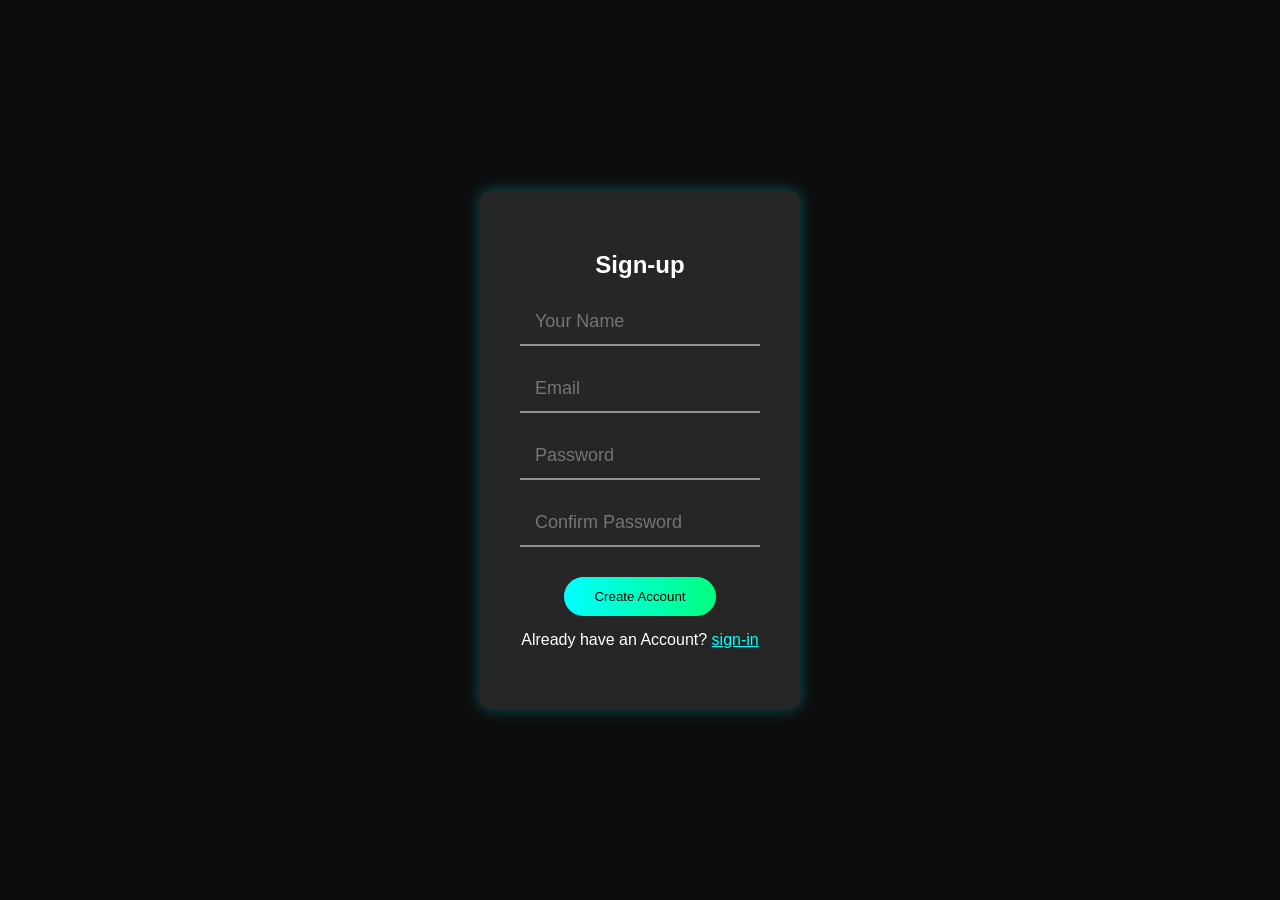
<file: index.html/index.html>
<!doctype html>
<html lang="en">
  <head>
    <meta charset="UTF-8" />
    <meta name="viewport" content="width=device-width, initial-scale=1.0" />
    <link rel="stylesheet" href="../css/login1.css" />
    <title>sign-up</title>
  </head>
  <body>
    <div class="form-container">
      <form class="input-box">
        <h2>Sign-up</h2>

        <div class="input-box">
          <input type="text" placeholder="Your Name" required />
        </div>

        <div class="input-box">
          <input type="email" placeholder="Email" required />
        </div>

        <div class="input-box password-group">
          <input
            type="password"
            id="password"
            placeholder="Password"
            required
          />
          <span
            class="toggle-password"
            onclick="togglePassword('password', this)"
            ></span
          >
        </div>

        <div class="input-box password-group">
          <input
            type="password"
            id="confirm-password"
            placeholder="Confirm Password"
            required
          />
          <span
            class="toggle-password"
            onclick="togglePassword('confirm-password', this)"
            ></span
          >
        </div>

        

        <button type="submit" id="loginBtn" class="submit-btn">
  Create Account
</button>
        
        <p>Already have an Account? <a href="log-in.html">sign-in</a></p>
      </form>
      
    </div>
    <script>

const form = document.querySelector("form");

form.addEventListener("submit", function(e) {
    e.preventDefault(); // يمنع الريفريش

    const pass = document.getElementById("password").value;
    const confirm = document.getElementById("confirm-password").value;

    if (pass !== confirm) {
        alert("Passwords do not match!");
    } else {
        window.location.href = "home.html";
    }
});
</script>
  </body>
</html>
</file>
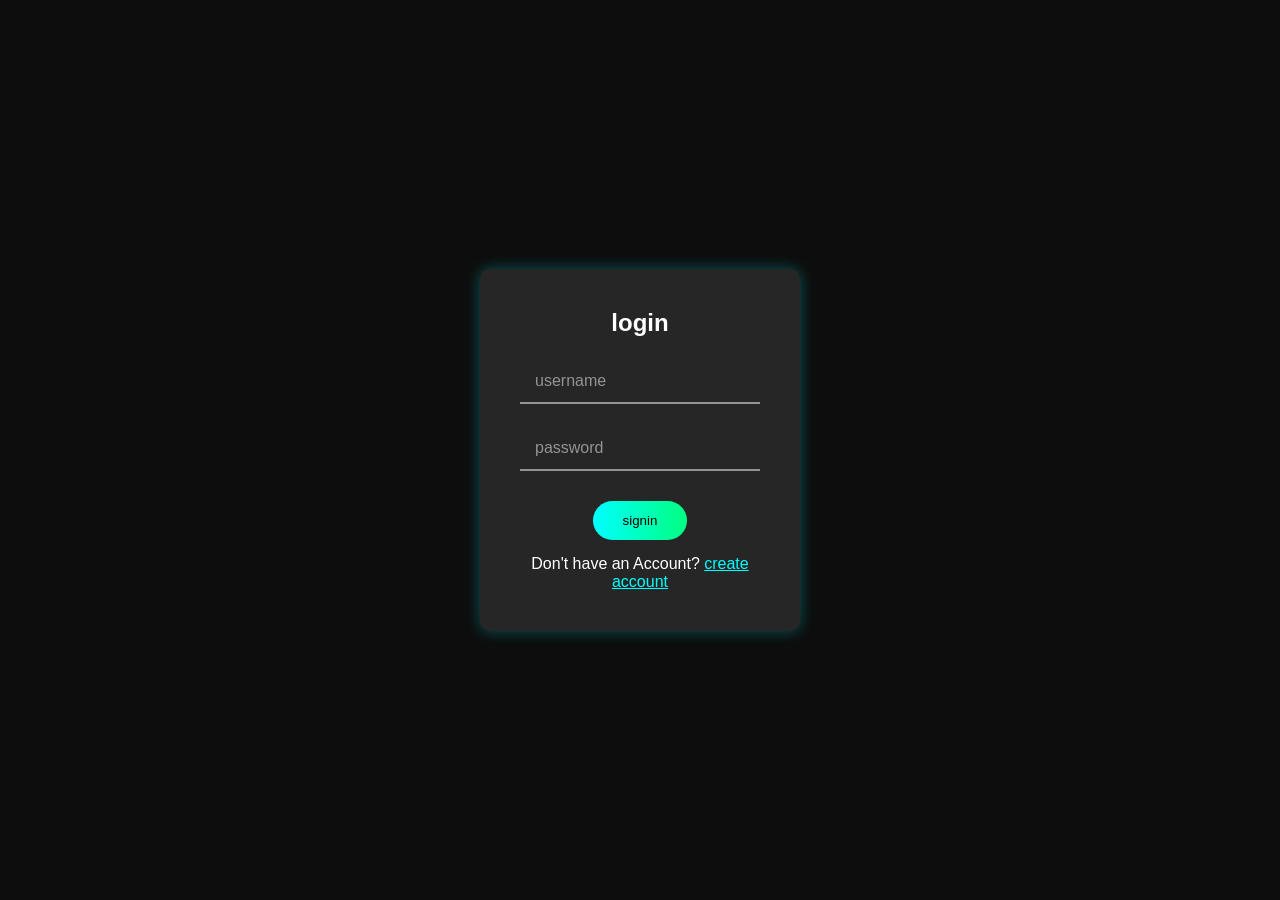
<file: index.html/log-in.html>
<!doctype html>
<html lang="en">
  <head>
    <meta charset="UTF-8" />
    <meta name="viewport" content="width=device-width, initial-scale=1.0" />
    <link rel="stylesheet" href="../css/login1.css" />
    <title>sign-in</title>
  </head>
  <body>
   <div class="form-container">
    <h2>login</h2>
    <div class="input-box">
        <input type="text" placeholder="" required />
        <span>username</span>
    </div>
    <div class="input-box">
        <input type="password" placeholder="" required />
        <span>password</span>

    </div>
    <button id="loginBtn" class="submit-btn">signin</button>
      <p>Don't have an Account? <a href="index.html">create account</a></p>
   </div>
<script>
  document.getElementById("loginBtn").onclick = function() {
    let username = document.querySelector('input[type="text"]').value;
    let password = document.querySelector('input[type="password"]').value;

    if (username === "" || password === "") {
      alert("من فضلك ادخل username و password");
    } else {
      window.location.href = "home.html";
    }
  };
</script>
  </body>
</html>
</file>
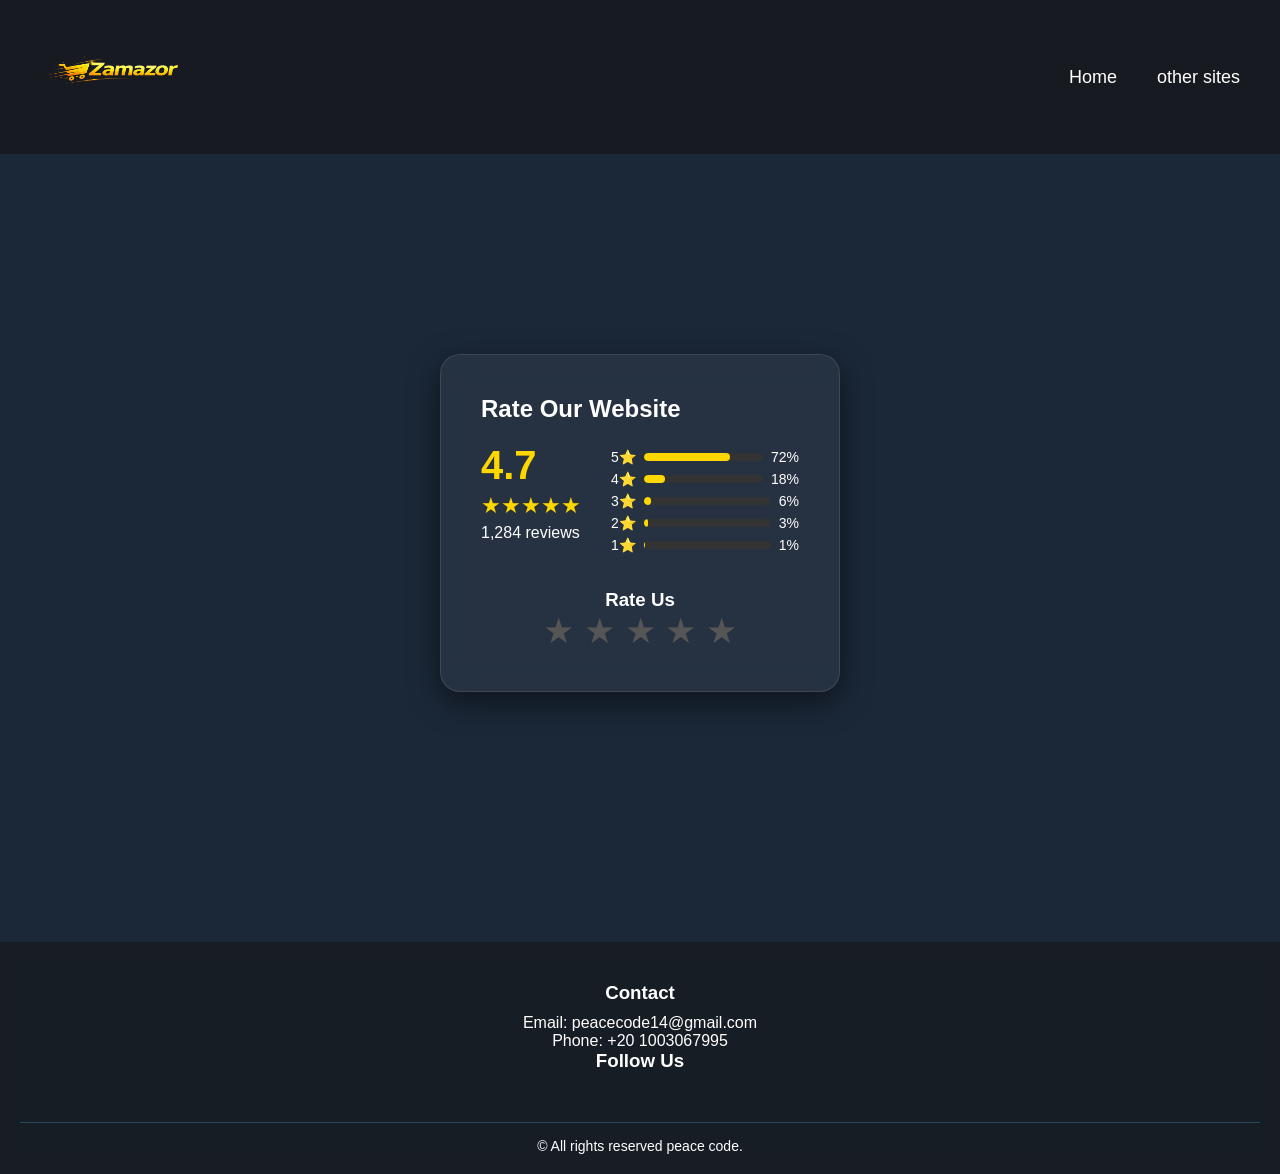
<file: index.html/rate-us.html>
<!DOCTYPE html>
<html lang="en">
<head>
    <meta charset="UTF-8">
    <meta name="viewport" content="width=device-width, initial-scale=1.0">
    <link rel="stylesheet" href="../css/rate.css">
    <title>Document</title>
</head>
<body>
<header>

<nav class="navbar">

<div class="logo"><img src="../img/logo2.png" alt="gamehub"></div>

<ul class="menu">

<li><a href="index.html">Home</a></li>
<li><a href="other-sites.html">other sites</a></li>


<li class="mega-parent">




</div>

</li>

</ul>







</div>

</div>

</nav>

</header>





    <section class="rate-section">
    <div class="glass">

<h2>Rate Our Website</h2>

<div class="rating-top">

<div class="average">
<h1>4.7</h1>
<div class="stars">★★★★★</div>
<p>1,284 reviews</p>
</div>

<div class="bars">

<div class="bar">
<span>5⭐</span>
<div class="progress">
<div class="fill fill5"></div>
</div>
<span>72%</span>
</div>

<div class="bar">
<span>4⭐</span>
<div class="progress">
<div class="fill fill4"></div>
</div>
<span>18%</span>
</div>

<div class="bar">
<span>3⭐</span>
<div class="progress">
<div class="fill fill3"></div>
</div>
<span>6%</span>
</div>

<div class="bar">
<span>2⭐</span>
<div class="progress">
<div class="fill fill2"></div>
</div>
<span>3%</span>
</div>

<div class="bar">
<span>1⭐</span>
<div class="progress">
<div class="fill fill1"></div>
</div>
<span>1%</span>
</div>

</div>

</div>


<div class="rate-box">

<h3>Rate Us</h3>

<div class="stars-input">

<input type="radio" id="star5" name="rate">
<label for="star5">★</label>

<input type="radio" id="star4" name="rate">
<label for="star4">★</label>

<input type="radio" id="star3" name="rate">
<label for="star3">★</label>

<input type="radio" id="star2" name="rate">
<label for="star2">★</label>

<input type="radio" id="star1" name="rate">
<label for="star1">★</label>

</div>

</div>

</div>
</section>
<footer class="site-footer">







<div class="footer-content">

<div class="footer-section social">
<div class="footer-section">

<h3>Contact</h3>
<p>Email: peacecode14@gmail.com</p>
<p>Phone: +20 1003067995</p>

</div>
<h3>Follow Us</h3>
<div class="social-links">
         <a href="https://web.facebook.com/profile.php?id=61561774513017&locale=ar_AR" target="_blank">
          <i class="fa-brands fa-facebook"></i>
        </a>

        <a href="https://github.com/peacecode14-alt" target="_blank">
          <i class="fa-brands fa-github"></i>
        </a>
        <a
          href="https://www.linkedin.com/in/ahmed-emad-367192395/"
          target="_blank"
        >
          <i class="fa-brands fa-linkedin"></i>
        </a>
      </div>
</div>

</div>







<div class="footer-bottom">
<p>© All rights reserved peace code.</p>
</div>

</footer>
</body>
</html>
</file>
<file: css/login1.css>
*{
    margin: 0%;
    padding: 0%;
    box-sizing: border-box;
    font-family: 'Arial', sans-serif;
}

body {
    background: #0d0d0d;
    display: flex;
    justify-content: center;
    align-items: center;
    height: 100vh;
}
.form-container {
    background: rgba(255, 255, 255, 0.1 );
    padding: 40px;
    border-radius: 10px;
    box-shadow: 0 0 15px rgba(0, 255, 255, 0.3);
    width: 320px;
    text-align: center;
}

h2 {
    color: #fff;
    margin-bottom: 20px;
}
.input-box {
   position: relative;
   margin: 20px 0;
}
.input-box input {
    width: 100%;
    padding: 12px 15px;
    background: none;
    border: none;
   outline:none;
    color: #fff;
    font-size: 18px;
    border-bottom: 2px solid rgba(255, 255, 255, 0.5 );
    transition: 0.4s;
}
.input-box input:focus {
    border-color: #00ffff;
    box-shadow: 0 5px 15px rgba(0, 255, 255, 0.3);
}

.input-box span{
    position: absolute;
    left: 15px;
    top: 50%;
    color: rgba(255, 255, 255, 0.5 );
    font-size: 16px;
    pointer-events: none;
    transition: 0.4s;
    transform: translateY(-50%);
}

.input-box input:focus + span,
.input-box input:not(:placeholder-shown) + span {
    top: 5px;
    color: #00ffff;
    font-size: 12px;
}
.submit-btn {
    background: linear-gradient(90deg, #00ffff, #00ff80);
    padding: 12px 30px;
    color: #000;
    /* text-decoration: none; */
    border-radius: 30px;
    transition: .3s;
    border: none;
    cursor: pointer;
    transition: 0.4s;
    margin-top: 10px;
}
.submit-btn:hover {
    background: linear-gradient(90deg, #00ff80, #00ffff);
    box-shadow: 0 5px 15px #00ffff80;
}
p{
    color: #fff;
    margin-top: 15px;
}
a {
    color: #00ffff;
    transition: 0.3s;
}
</file>
<file: css/rate.css>
* {
    margin: 0;
    padding: 0;
    box-sizing: border-box;
    font-family: Arial;
    scroll-behavior: smooth;
}

body {
    margin: 0;
    font-family: Arial;
    background: #1b2838;
    color: white;
}

.navbar {

    display: flex;
    justify-content: space-between;
    align-items: center;
    background: #171a21;
    padding: 20px;

}

nav a {
    margin-left: 20px;
    text-decoration: none;
    color: white;
    font-size: 18px;
    transition: .3s;
}

nav a:hover {
    color: #38bdf8;
}

.logo img {
    height: 110px;
    width: 200px;
    border: none;
    border-radius: 50px;
}

.menu {

    display: flex;
    gap: 20px;
    list-style: none;

}

.menu a {

    color: white;
    text-decoration: none;

}

.glass {
    backdrop-filter: blur(15px);
    background: rgba(255, 255, 255, 0.05);
    border: 1px solid rgba(255, 255, 255, 0.1);
    border-radius: 20px;
    padding: 40px;
    width: 400px;
    box-shadow: 0 10px 30px rgba(0, 0, 0, 0.5);
    margin-top: 200px;
    margin-left: auto;
    margin-right: auto;
}

.rating-top {
    display: flex;
    gap: 30px;
    margin-top: 20px;
}

.average h1 {
    font-size: 40px;
    color: gold;
}

.average .stars {
    color: gold;
    font-size: 22px;
    margin: 5px 0;
}

/* progress bars */

.bars {
    width: 200px;
}

.bar {
    display: flex;
    align-items: center;
    gap: 8px;
    font-size: 14px;
    margin: 6px 0;
}

.progress {
    flex: 1;
    height: 8px;
    background: #333;
    border-radius: 20px;
    overflow: hidden;
}

.fill {
    height: 100%;
    background: gold;
    border-radius: 20px;
}

/* percentages */

.fill5 {
    width: 72%
}

.fill4 {
    width: 18%
}

.fill3 {
    width: 6%
}

.fill2 {
    width: 3%
}

.fill1 {
    width: 1%
}

/* rating input */

.rate-box {
    text-align: center;
    margin-top: 30px;
}

.stars-input {
    direction: rtl;
    font-size: 35px;
}

.stars-input input {
    display: none;
}

.stars-input label {
    color: #555;
    cursor: pointer;
    transition: 0.3s;
}

/* hover animation */

.stars-input label:hover,
.stars-input label:hover~label {
    color: gold;
    transform: scale(1.3) rotate(-10deg);
}

/* checked */

.stars-input input:checked~label {
    color: gold;
}

.copy {
    margin-top: 25px;
    opacity: 0.6;
    text-align: center;
}

.site-footer {
    background: rgba(24, 28, 36, 0.9);
    backdrop-filter: blur(8px);
    color: white;
    padding: 40px 20px 20px 20px;
    margin-top: 250px;
}

.footer-content {
    display: flex;
    justify-content: center;
    flex-wrap: wrap;

}

.footer-section {
    min-width: 200px;
    text-align: center;
}

.footer-section h3 {
    margin-bottom: 10px;
}


.footer-section a:hover {
    color: #66c0f4;
}

.footer-bottom {
    text-align: center;
    border-top: 1px solid #2a475e;
    padding-top: 15px;
    margin-top: 20px;
    font-size: 14px;
}


.social-links {
    display: flex;
    justify-content: center;
    gap: 15px;
    margin-bottom: 20px;
}

.social-links a {
    font-size: 22px;
    color: #555;
    transition: 0.3s;
}

.social-links a:hover {
    color: #2196f3;
    transform: scale(1.2);
}

@media(max-width:900px) {

    .games {

        grid-template-columns: repeat(2, 1fr);

    }

}

@media(max-width:500px) {

    .games {

        grid-template-columns: 1fr;

    }

    .navbar {

        flex-direction: column;

    }

    footer-content {
        flex-direction: column;
        align-items: center;
        text-align: center;
    }

}
</file>
